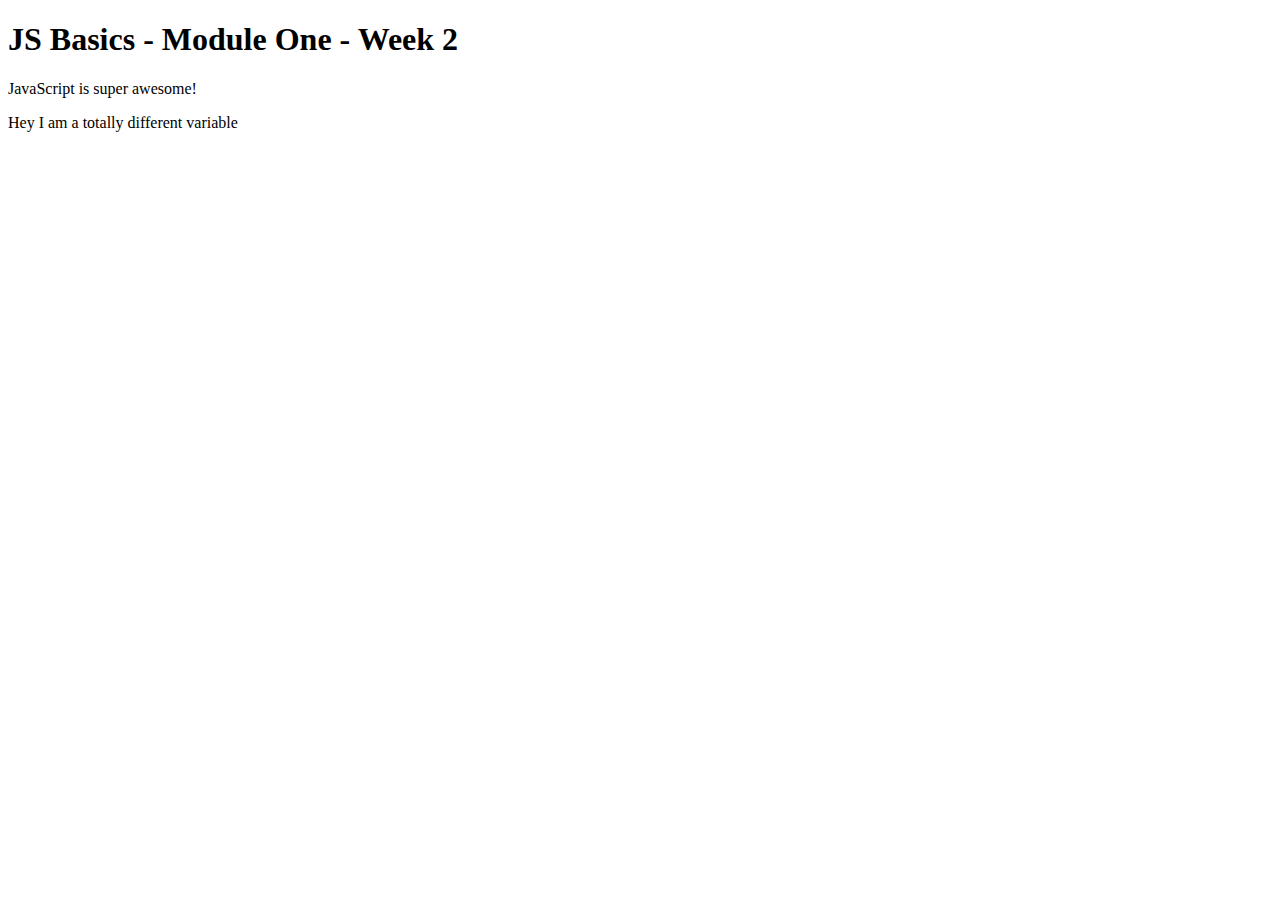
<file: module-one/week-two/ex1/index.html>
<!doctype html>
<html>
<head>
<meta charset="UTF-8">
  <title>Module One - Week 2 </title>
  <script src="main.js" async></script>
</head>
<body>
   <h1> JS Basics - Module One - Week 2</h1>
   <p> JavaScript is super awesome!</p>
   <p id="result"> We'll change this sentence with the dynamic power of JS!</p> 
</body>
</html>
</file>
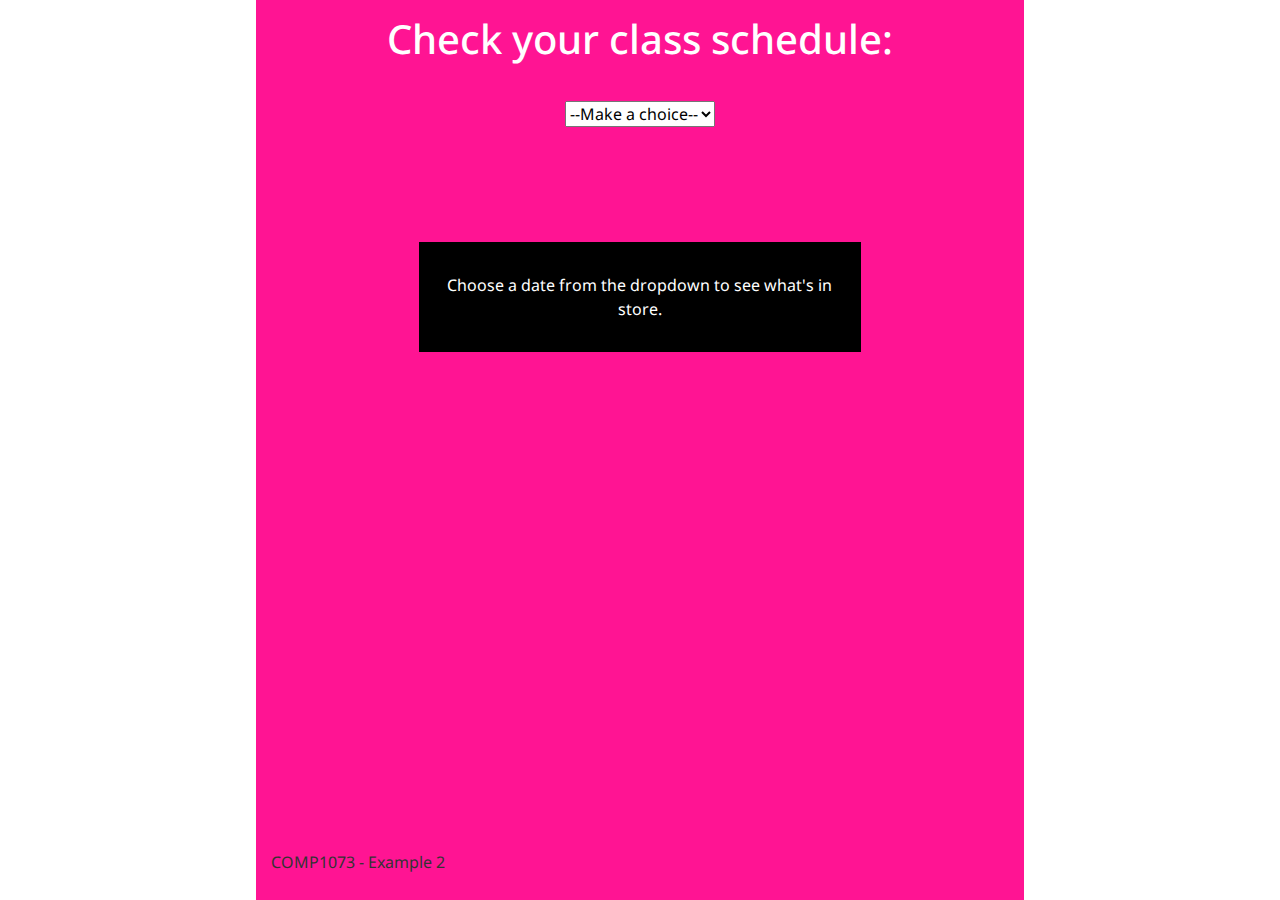
<file: module-one/week-two/ex2/index.html>
<!doctype html>
<html><head>
<meta charset="UTF-8">
<title>COMP1073 - Week 2 - Example 2 </title>
<link href="https://fonts.googleapis.com/css?family=Noto+Sans&display=swap" rel="stylesheet">
<link rel="stylesheet" href="https://stackpath.bootstrapcdn.com/bootstrap/4.3.1/css/bootstrap.min.css" integrity="sha384-ggOyR0iXCbMQv3Xipma34MD+dH/1fQ784/j6cY/iJTQUOhcWr7x9JvoRxT2MZw1T" crossorigin="anonymous">
<link href="main.css" rel="stylesheet">
<script src="main.js" async></script>
</head>

<body>
  <div class="container">
    <header>
      <h1> Check your class schedule: </h1>
    </header>
    <main>
       <section>
        <select>
          <option value=" ">--Make a choice--</option>
          <option value="Monday">Monday</option>
          <option value="Tuesday">Tuesday</option>
          <option value="Wednesday">Wednesday</option>
          <option value="Thursday">Thursday</option>
          <option value="Friday">Friday</option>
          <option value="Saturday">Saturday</option>
          <option value="Sunday">Sunday</option>
        </select>
       </section>
       <section>
         <p id="day"></p>
         <p id="schedule">Choose a date from the dropdown to see what's in store.</p>
       </section>
    </main>
    <footer>
      <p> COMP1073 - Example 2</p>
    </footer>
  </div>
</body>
</html>
</file>
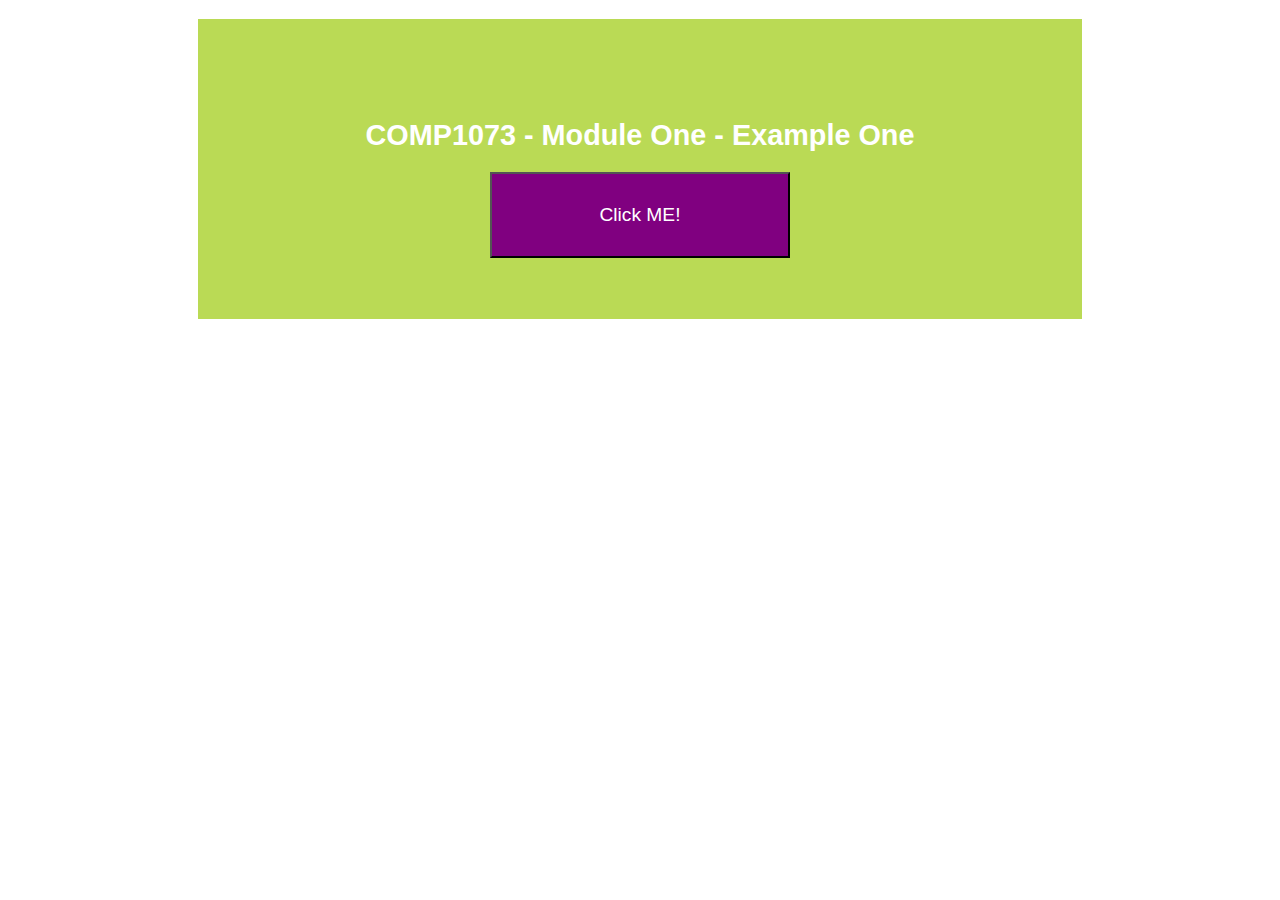
<file: module-one/week_one/example-one/index.html>
<!doctype html>
<html>
<head>
<meta charset="UTF-8">
<title>Module One - Week One</title>
<link href="main.css" rel="stylesheet">
<!--script loading strategies --> 
<!-- async-->
<!--<script src="main.js" async></script>-->
<!--defer-->
<script src="main.js" defer></script>

<!-- link to external javaScript -->
  <!--<script>
    
    document.addEventListener("DOMContentLoaded", function() {
    
      //step one - create a variable to store a reference to our button 
    
      let myButton = document.querySelector('button'); 
    
      //step two: event handler, listens for click and triggers our function 
      myButton.onclick = alertFunction;  
    
      // the function that is triggered 
       function alertFunction() {
         alert("The button was totally clicked!"); 
       }
    }); 
  </script>-->
</head>

<body>
  <div class="wrapper">
     <h1> COMP1073 - Module One - Example One</h1>
     <!-- inline JavaScript - DO NOT DO THIS!!! --> 
     <!--<button onclick="alertFunction()"> Click ME! </button>-->
     <button> Click ME! </button>
     <!-- embedded JavaScript-->
   
  </div>
</body>
</html>
</file>
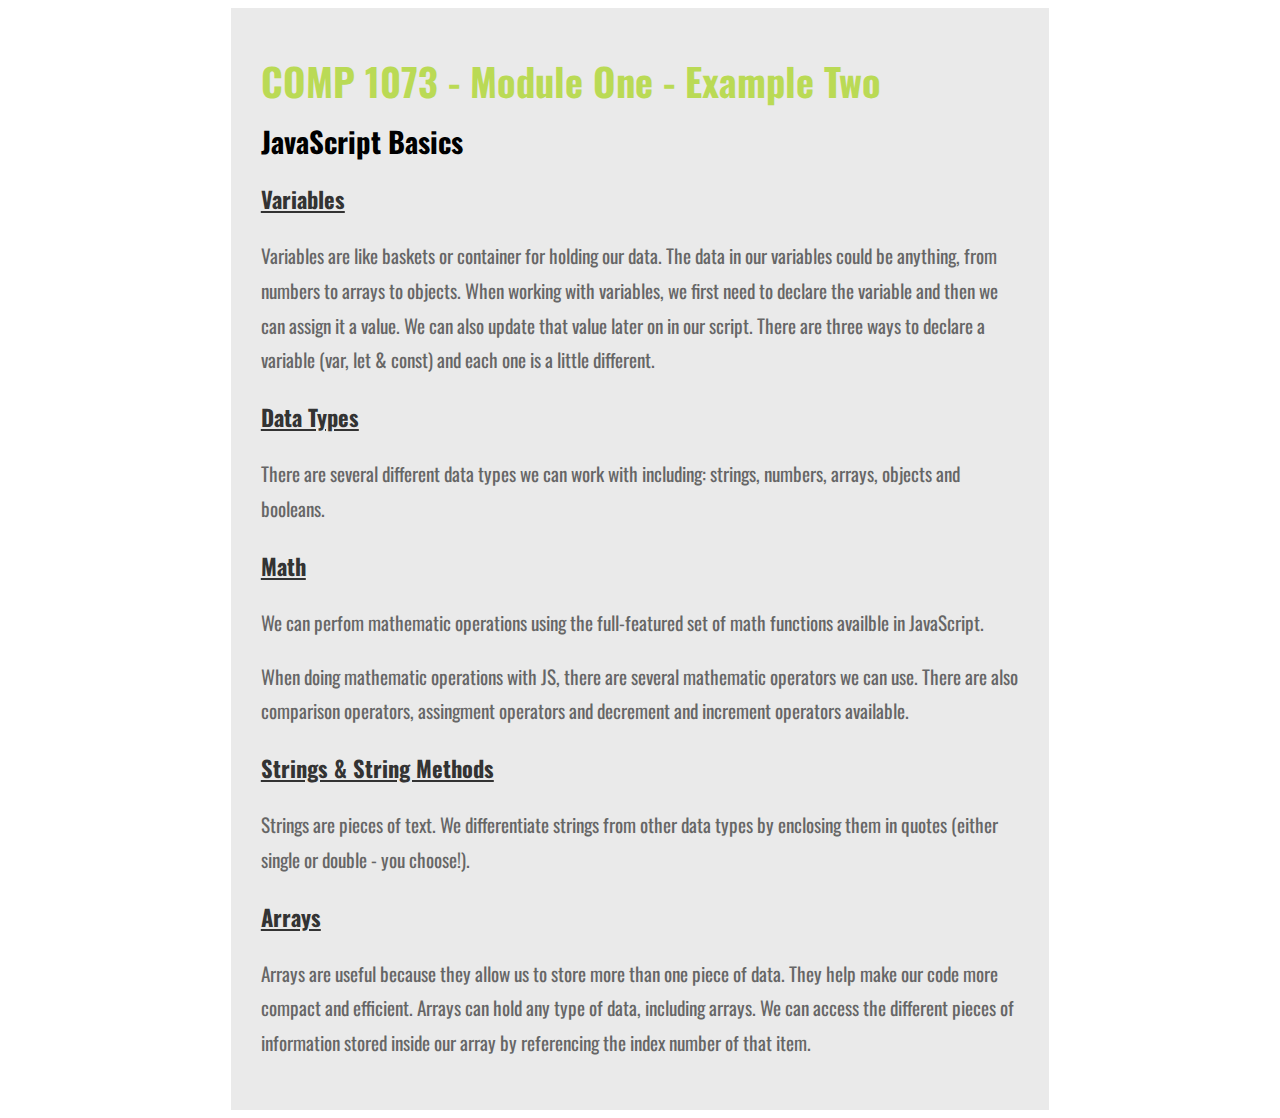
<file: module-one/week_one/example-two/index.html>
<!doctype html>
<html>
<head>
<meta charset="UTF-8">
<title>COMP 1073 - Module One - Example Two</title>
<link href="https://fonts.googleapis.com/css?family=Oswald&display=swap" rel="stylesheet">
<link href="main.css" rel="stylesheet">
<script src="main.js" async></script>
</head>

<body>
 <div class="wrapper">
  <h1> COMP 1073 - Module One - Example Two</h1>
  <h2> JavaScript Basics </h2>
  
  <h3>Variables</h3>
  <p> Variables are like baskets or container for holding our data. The data in our variables could be anything, from numbers to arrays to objects. When working with variables, we first need to declare the variable and then we can assign it a value. We can also update that value later on in our script. There are three ways to declare a variable (var, let & const) and each one is a little different.</p>
  
  <h3> Data Types</h3>
  
  <p> There are several different data types we can work with including: strings, numbers, arrays, objects and booleans. </p>
  
  <h3> Math </h3>
  
  <p> We can perfom mathematic operations using the full-featured set of math functions availble in JavaScript.</p>
  
  <p> When doing mathematic operations with JS, there are several mathematic operators we can use. There are also comparison operators, assingment operators and decrement and increment operators available. </p>
  
  
  <h3> Strings & String Methods </h3>
  
  <p> Strings are pieces of text. We differentiate strings from other data types by enclosing them in quotes (either single or double - you choose!). </p>
  
  <h3> Arrays </h3>
  
  <p> Arrays are useful because they allow us to store more than one piece of data. They help make our code more compact and efficient. Arrays can hold any type of data, including arrays. We can access the different pieces of information stored inside our array by referencing the index number of that item. </p>
 </div><!-- end wrapper--> 
</body>
</html>
</file>
<file: module-one/week-two/ex2/main.css>
@charset "UTF-8";
/* CSS Document */

html,
body{
  height: 100%; 
}

body {
  color: #333;
  text-align:center; 
  font-family: 'Noto Sans', sans-serif;
}

.container {
  background-color: #FF1493;
  width: 60%; 
  margin: 0 auto;
  height:100%;
}

h1 {
  color: #fff;
  padding: 15px;
  text-align:center; 
}

section {
  padding: 15px; 
}

main > section:nth-of-type(2) {
  width: 60%; 
  margin-left:auto; 
  margin-right: auto; 
  color: #fff; 
  background-color: #000;
  margin-top: 100px;
  font-family: 
}

select {
  display: block;
  margin: 0 auto; 
}

footer {
  position: absolute; 
  bottom: 10px; 
  text-align:center; 
}
</file>
<file: module-one/week_one/example-one/main.css>
@charset "UTF-8";
/* CSS Document */

body {
  font-family: Gotham, "Helvetica Neue", Helvetica, Arial, "sans-serif"; 
}

.wrapper {
  width:70%; 
  margin: 0 auto;
  background-color: #BADA55;
  height: 300px;
}

h1 {
  font-size: 1.8em;
  text-align:center; 
  color: #fff; 
  padding-top: 100px 
}

button {
  margin-top: 50px;
  width: 300px; 
  padding: 30px; 
  color: #fff; 
  background-color: purple;
  display:block;
  margin: 0 auto; 
  font-size: 1.2em; 
}
</file>
<file: module-one/week_one/example-two/main.css>
@charset "UTF-8";
/* CSS Document */

body {
  font-family: 'Oswald', sans-serif; 
  font-size: 1.2em; 
  line-height: 1.8em; 
}
.wrapper {
  width: 60%; 
  margin: 0 auto;
  background-color: #eaeaea;
  padding: 30px;
}

h3 {
  text-decoration: underline;
  color: #333; 
}

p {
  color: #666; 
}
</file>
